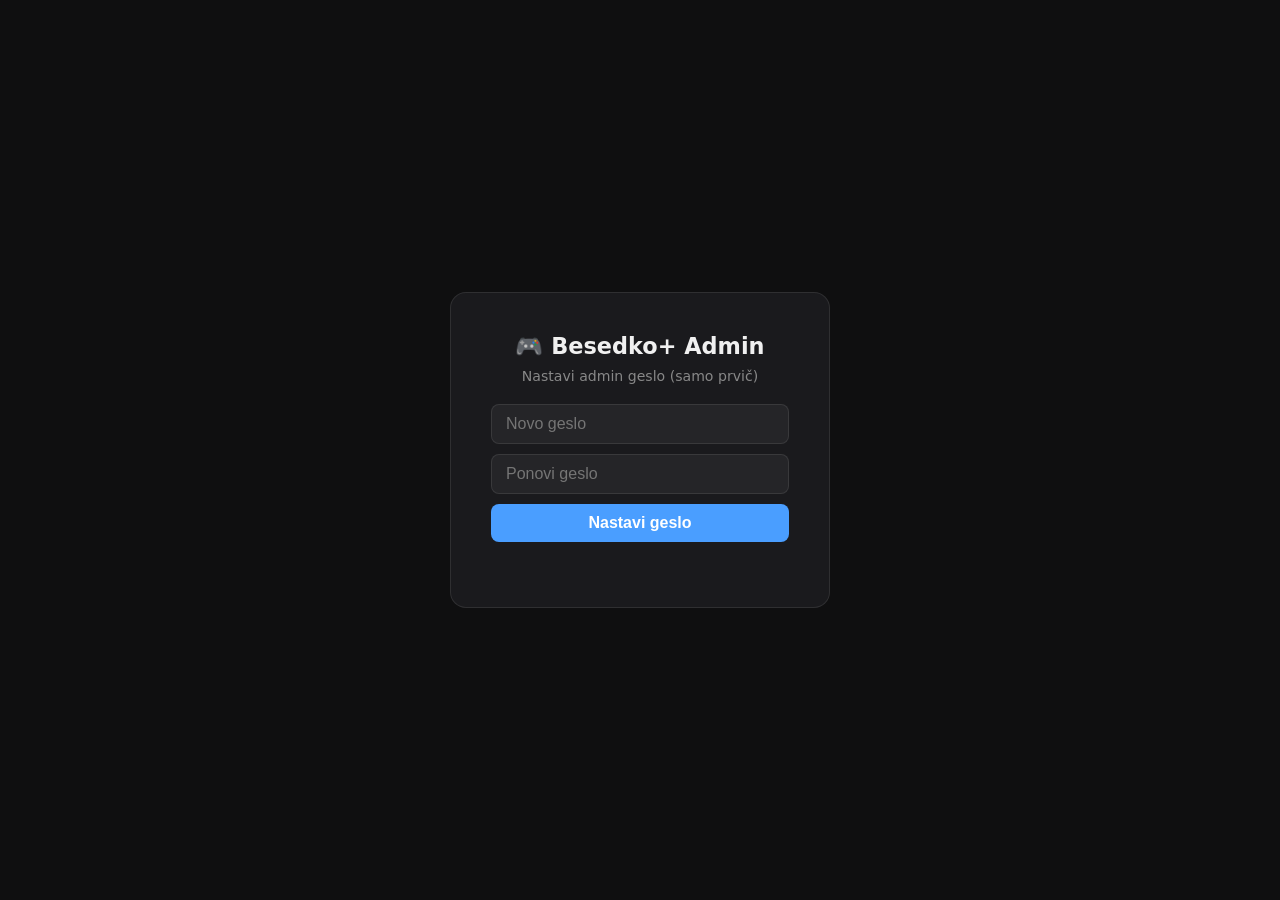
<file: admin.html>
<!doctype html>
<html lang="sl">
<head>
  <meta charset="UTF-8" />
  <meta name="viewport" content="width=device-width,initial-scale=1" />
  <title>Besedko+ Admin</title>
  <style>
    :root {
      --bg:     #0f0f10;
      --bg-2:   #1a1a1d;
      --bg-3:   #252528;
      --border: rgba(255,255,255,0.09);
      --text:   #f0f0f0;
      --muted:  #888;
      --green:  #6aaa64;
      --yellow: #c9a227;
      --red:    #e05c5c;
      --blue:   #4a9eff;
    }
    *, *::before, *::after { box-sizing: border-box; margin: 0; padding: 0; }
    body { background: var(--bg); color: var(--text); font-family: system-ui, sans-serif; font-size: 14px; min-height: 100vh; }
    a { color: var(--blue); text-decoration: none; }
    a:hover { text-decoration: underline; }

    /* ── Login ── */
    #login-screen {
      display: flex; align-items: center; justify-content: center;
      min-height: 100vh;
    }
    .login-card {
      background: var(--bg-2); border: 1px solid var(--border); border-radius: 16px;
      padding: 40px; width: min(380px, 90vw); text-align: center;
    }
    .login-card h1 { font-size: 1.4rem; margin-bottom: 8px; }
    .login-card p { color: var(--muted); margin-bottom: 20px; font-size: 0.88rem; }
    .login-card input[type=password] {
      width: 100%; padding: 10px 14px; background: var(--bg-3);
      border: 1px solid var(--border); border-radius: 8px; color: var(--text);
      font-size: 1rem; margin-bottom: 10px; outline: none;
    }
    .login-card input[type=password]:focus { border-color: var(--blue); }
    .btn-primary {
      width: 100%; padding: 10px; background: var(--blue); color: #fff;
      border: none; border-radius: 8px; font-size: 1rem; font-weight: 600;
      cursor: pointer; transition: opacity 150ms;
    }
    .btn-primary:hover { opacity: 0.85; }
    .error-msg { color: var(--red); font-size: 0.82rem; margin-top: 10px; min-height: 1.2em; }
    .reset-link { display: block; margin-top: 14px; font-size: 0.8rem; color: var(--muted); cursor: pointer; }
    .reset-link:hover { color: var(--text); }

    /* ── Layout ── */
    #dashboard { display: none; flex-direction: column; min-height: 100vh; }
    #dashboard.visible { display: flex; }

    header.admin-header {
      position: sticky; top: 0; z-index: 10;
      background: rgba(15,15,16,0.95); backdrop-filter: blur(10px);
      border-bottom: 1px solid var(--border);
      display: flex; align-items: center; justify-content: space-between;
      padding: 12px 24px; gap: 12px;
    }
    .admin-title { font-size: 1.1rem; font-weight: 800; white-space: nowrap; }
    .header-right { display: flex; align-items: center; gap: 10px; }
    .last-updated { font-size: 0.75rem; color: var(--muted); }
    .btn-sm {
      padding: 5px 12px; border: 1px solid var(--border); background: var(--bg-3);
      color: var(--text); border-radius: 6px; cursor: pointer; font-size: 0.82rem;
      transition: background 150ms;
    }
    .btn-sm:hover { background: rgba(255,255,255,0.12); }
    .btn-sm.danger { border-color: var(--red); color: var(--red); }
    .btn-sm.danger:hover { background: rgba(224,92,92,0.12); }

    main.admin-main { padding: 20px 24px; flex: 1; }

    /* ── Cards ── */
    .cards-grid {
      display: grid;
      grid-template-columns: repeat(auto-fill, minmax(140px, 1fr));
      gap: 12px; margin-bottom: 20px;
    }
    .stat-card {
      background: var(--bg-2); border: 1px solid var(--border); border-radius: 12px;
      padding: 14px 16px;
    }
    .stat-card strong { display: block; font-size: 1.9rem; font-weight: 800; line-height: 1; }
    .stat-card span { display: block; font-size: 0.72rem; color: var(--muted); margin-top: 4px; }
    .stat-card.green strong { color: var(--green); }
    .stat-card.yellow strong { color: var(--yellow); }
    .stat-card.blue strong { color: var(--blue); }

    /* ── Section header ── */
    .section-header {
      display: flex; align-items: center; justify-content: space-between;
      margin-bottom: 10px; margin-top: 24px;
    }
    .section-header h2 { font-size: 0.85rem; text-transform: uppercase; letter-spacing: 0.08em; color: var(--muted); }

    /* ── Filters ── */
    .filter-bar {
      display: flex; gap: 6px; align-items: center; flex-wrap: wrap;
      margin-bottom: 10px;
    }
    .filter-btn {
      padding: 4px 12px; border: 1px solid var(--border); background: var(--bg-3);
      color: var(--muted); border-radius: 99px; cursor: pointer; font-size: 0.8rem;
      transition: all 150ms;
    }
    .filter-btn.active, .filter-btn:hover { background: var(--blue); color: #fff; border-color: var(--blue); }
    #search {
      margin-left: auto; padding: 4px 10px; background: var(--bg-3);
      border: 1px solid var(--border); border-radius: 6px; color: var(--text);
      font-size: 0.82rem; outline: none; width: 180px;
    }
    #search:focus { border-color: var(--blue); }

    /* ── Tables ── */
    .table-wrap { overflow-x: auto; border-radius: 10px; border: 1px solid var(--border); }
    table { width: 100%; border-collapse: collapse; font-size: 0.82rem; }
    thead th {
      padding: 10px 12px; background: var(--bg-2); text-align: left;
      font-size: 0.72rem; text-transform: uppercase; letter-spacing: 0.06em;
      color: var(--muted); border-bottom: 1px solid var(--border);
      white-space: nowrap; cursor: pointer; user-select: none;
    }
    thead th:hover { color: var(--text); }
    thead th.sort-asc::after { content: " ↑"; }
    thead th.sort-desc::after { content: " ↓"; }
    tbody tr { border-bottom: 1px solid var(--border); transition: background 100ms; }
    tbody tr:last-child { border-bottom: none; }
    tbody tr:hover { background: rgba(255,255,255,0.03); }
    tbody td { padding: 9px 12px; vertical-align: middle; }
    .mono { font-family: monospace; letter-spacing: 0.05em; font-size: 0.88rem; }

    /* ── Badges ── */
    .badge {
      display: inline-block; padding: 2px 8px; border-radius: 99px;
      font-size: 0.72rem; font-weight: 700; white-space: nowrap;
    }
    .badge-waiting  { background: rgba(201,162,39,0.18); color: var(--yellow); }
    .badge-playing  { background: rgba(106,170,100,0.18); color: var(--green); }
    .badge-done     { background: rgba(255,255,255,0.06); color: var(--muted); }

    /* ── Players chip list ── */
    .player-chips { display: flex; flex-wrap: wrap; gap: 3px; }
    .player-chip {
      padding: 2px 7px; background: var(--bg-3); border: 1px solid var(--border);
      border-radius: 99px; font-size: 0.72rem; white-space: nowrap;
    }
    .player-chip.host { border-color: var(--yellow); color: var(--yellow); }
    .pending-count { color: var(--muted); font-size: 0.72rem; margin-left: 2px; }

    /* ── Charts ── */
    .charts-row { display: grid; grid-template-columns: repeat(auto-fill, minmax(260px, 1fr)); gap: 12px; margin-top: 24px; }
    .chart-card {
      background: var(--bg-2); border: 1px solid var(--border); border-radius: 12px; padding: 16px;
    }
    .chart-card h3 { font-size: 0.78rem; text-transform: uppercase; letter-spacing: 0.07em; color: var(--muted); margin-bottom: 12px; }
    .bar-row { display: flex; align-items: center; gap: 8px; margin-bottom: 5px; }
    .bar-label { font-size: 0.76rem; width: 100px; flex-shrink: 0; white-space: nowrap; overflow: hidden; text-overflow: ellipsis; }
    .bar-wrap { flex: 1; height: 16px; background: var(--bg-3); border-radius: 3px; overflow: hidden; }
    .bar-fill { height: 100%; background: var(--blue); border-radius: 3px; transition: width 0.4s; min-width: 2px; }
    .bar-val { font-size: 0.72rem; color: var(--muted); width: 28px; text-align: right; }

    /* ── Empty state ── */
    .empty { padding: 32px; text-align: center; color: var(--muted); font-size: 0.88rem; }

    /* ── Feedback ── */
    .badge-new  { background: rgba(224,92,92,0.18); color: var(--red); }
    .badge-done { background: rgba(106,170,100,0.18); color: var(--green); }
    .feedback-text { max-width: 340px; white-space: pre-wrap; word-break: break-word; }
    .btn-action {
      padding: 3px 10px; border-radius: 6px; border: 1px solid var(--border);
      background: var(--bg-3); color: var(--text); cursor: pointer;
      font-size: 0.75rem; white-space: nowrap;
    }
    .btn-action:hover { background: rgba(255,255,255,0.1); }
    .btn-action.accept { border-color: var(--green); color: var(--green); }
    .btn-action.accept:hover { background: rgba(106,170,100,0.12); }

    /* ── Loader ── */
    .loader { display: inline-block; width: 16px; height: 16px; border: 2px solid var(--border); border-top-color: var(--blue); border-radius: 50%; animation: spin 0.7s linear infinite; }
    @keyframes spin { to { transform: rotate(360deg); } }

    /* ── Expand row ── */
    .expand-row td { padding: 0; }
    .expand-inner {
      padding: 10px 16px; background: rgba(255,255,255,0.02);
      border-top: 1px solid var(--border); font-size: 0.8rem;
      display: grid; grid-template-columns: repeat(auto-fill, minmax(200px, 1fr)); gap: 8px;
    }
    .expand-group { display: flex; flex-direction: column; gap: 2px; }
    .expand-key { font-size: 0.7rem; color: var(--muted); text-transform: uppercase; letter-spacing: 0.05em; }
    .expand-val { font-size: 0.82rem; }
    .expand-player-row { display: flex; gap: 8px; align-items: center; margin-bottom: 3px; }

    /* ── Refresh indicator ── */
    .refresh-dot { display: inline-block; width: 7px; height: 7px; border-radius: 50%; background: var(--green); margin-right: 5px; animation: pulse 2s infinite; }
    @keyframes pulse { 0%,100%{opacity:1} 50%{opacity:0.3} }
  </style>
</head>
<body>

<!-- ─── Login ──────────────────────────────── -->
<div id="login-screen">
  <div class="login-card">
    <h1>🎮 Besedko+ Admin</h1>

    <div id="setup-form" hidden>
      <p>Nastavi admin geslo (samo prvič)</p>
      <input type="password" id="setup-pw"  placeholder="Novo geslo" autocomplete="new-password" />
      <input type="password" id="setup-pw2" placeholder="Ponovi geslo" autocomplete="new-password" />
      <button class="btn-primary" id="setup-btn">Nastavi geslo</button>
      <div class="error-msg" id="setup-error"></div>
    </div>

    <div id="login-form" hidden>
      <p>Vstopi v admin ploščo</p>
      <input type="password" id="login-pw" placeholder="Geslo" autocomplete="current-password" />
      <button class="btn-primary" id="login-btn">Vstopi</button>
      <div class="error-msg" id="login-error"></div>
      <span class="reset-link" id="reset-link">Pozabil geslo? Ponastavi</span>
    </div>
  </div>
</div>

<!-- ─── Dashboard ──────────────────────────── -->
<div id="dashboard">
  <header class="admin-header">
    <div class="admin-title">🎮 Besedko+ Admin</div>
    <div class="header-right">
      <span class="last-updated" id="last-updated"></span>
      <button class="btn-sm" id="refresh-btn">⟳ Osveži</button>
      <button class="btn-sm danger" id="logout-btn">Odjava</button>
    </div>
  </header>

  <main class="admin-main">

    <!-- Overview cards -->
    <div class="cards-grid">
      <div class="stat-card green"><strong id="c-active">—</strong><span>Aktivne sobe</span></div>
      <div class="stat-card green"><strong id="c-playing">—</strong><span>Igre v teku</span></div>
      <div class="stat-card yellow"><strong id="c-waiting">—</strong><span>Čaka na igralce</span></div>
      <div class="stat-card"><strong id="c-today">—</strong><span>Sobe danes</span></div>
      <div class="stat-card"><strong id="c-total">—</strong><span>Skupaj sob</span></div>
      <div class="stat-card blue"><strong id="c-players">—</strong><span>Aktivnih igralcev</span></div>
      <div class="stat-card blue"><strong id="c-users">—</strong><span>Registriranih</span></div>
      <div class="stat-card"><strong id="c-games-played">—</strong><span>Skupaj odigranih iger</span></div>
      <div class="stat-card yellow"><strong id="c-feedback-new">—</strong><span>Novo povratnih info</span></div>
    </div>

    <!-- Rooms section -->
    <div class="section-header">
      <h2><span class="refresh-dot"></span>Sobe</h2>
      <button class="btn-sm" id="export-btn">⬇ Izvozi CSV</button>
    </div>
    <div class="filter-bar">
      <button class="filter-btn active" data-filter="all">Vse</button>
      <button class="filter-btn" data-filter="waiting">Čaka</button>
      <button class="filter-btn" data-filter="playing">Igra</button>
      <button class="filter-btn" data-filter="done">Končano</button>
      <button class="filter-btn" data-filter="recent">Zadnjih 24h</button>
      <input type="text" id="search" placeholder="Išči sobo, ime..." />
    </div>
    <div class="table-wrap">
      <table>
        <thead>
          <tr>
            <th data-col="code">Koda</th>
            <th data-col="status">Status</th>
            <th data-col="topic">Tema</th>
            <th data-col="mode">Način</th>
            <th data-col="word">Beseda</th>
            <th data-col="players">Igralci</th>
            <th data-col="pending">Čaka</th>
            <th data-col="created">Ustvarjena</th>
            <th data-col="age">Pred</th>
          </tr>
        </thead>
        <tbody id="rooms-tbody"></tbody>
      </table>
    </div>
    <div id="rooms-empty" class="empty" hidden>Ni sob</div>
    <div id="rooms-loader" class="empty"><span class="loader"></span></div>

    <!-- Charts -->
    <div class="charts-row">
      <div class="chart-card">
        <h3>Teme</h3>
        <div id="chart-topics"></div>
      </div>
      <div class="chart-card">
        <h3>Načini igre</h3>
        <div id="chart-modes"></div>
      </div>
      <div class="chart-card">
        <h3>Aktivnost (zadnjih 24h)</h3>
        <div id="chart-hours"></div>
      </div>
      <div class="chart-card">
        <h3>Dolžina besede</h3>
        <div id="chart-lengths"></div>
      </div>
    </div>

    <!-- Users section -->
    <div id="users-section" hidden>
      <div class="section-header" style="margin-top:28px">
        <h2>Registrirani uporabniki</h2>
      </div>
      <div class="table-wrap">
        <table>
          <thead>
            <tr>
              <th>UID</th>
              <th>Nick / Ime</th>
              <th>Odigrane</th>
              <th>Zmage</th>
              <th>Win rate</th>
              <th>Niz</th>
              <th>Best niz</th>
              <th>Najljubši način</th>
              <th>Premium</th>
            </tr>
          </thead>
          <tbody id="users-tbody"></tbody>
        </table>
      </div>
    </div>

    <!-- Feedback section -->
    <div class="section-header" style="margin-top:28px">
      <h2>💬 Povratne informacije</h2>
    </div>
    <div class="filter-bar">
      <button class="filter-btn active" data-fb-filter="all">Vse</button>
      <button class="filter-btn" data-fb-filter="bug">🐛 Napake</button>
      <button class="filter-btn" data-fb-filter="word">📝 Besede</button>
      <button class="filter-btn" data-fb-filter="new">🔴 Novo</button>
      <button class="filter-btn" data-fb-filter="done">✓ Obravnavano</button>
    </div>
    <div class="table-wrap">
      <table>
        <thead>
          <tr>
            <th>Tip</th>
            <th>Vsebina</th>
            <th>Čas</th>
            <th>Status</th>
            <th>Akcija</th>
          </tr>
        </thead>
        <tbody id="feedback-tbody"></tbody>
      </table>
    </div>
    <div id="feedback-empty" class="empty" hidden>Ni povratnih informacij</div>
    <div id="feedback-loader" class="empty"><span class="loader"></span></div>

  </main>
</div>

<script>
const FIREBASE_URL = "https://besedko-c9763-default-rtdb.europe-west1.firebasedatabase.app";
const HASH_KEY     = "ba_h";     // localStorage key for password hash
const AUTH_KEY     = "ba_auth";  // sessionStorage key for session

// ── Password helpers ──────────────────────────────────
async function sha256(str) {
  const buf = await crypto.subtle.digest("SHA-256", new TextEncoder().encode(str));
  return [...new Uint8Array(buf)].map(x => x.toString(16).padStart(2, "0")).join("");
}

// ── DOM helpers ───────────────────────────────────────
const $ = id => document.getElementById(id);
function show(el) { if (el) el.hidden = false; }
function hide(el) { if (el) el.hidden = true; }

// ── Auth flow ─────────────────────────────────────────
function initAuth() {
  const storedHash = localStorage.getItem(HASH_KEY);
  const session    = sessionStorage.getItem(AUTH_KEY);

  if (session === "1" && storedHash) { enterDashboard(); return; }

  $("login-screen").style.display = "";
  if (!storedHash) {
    show($("setup-form"));
  } else {
    show($("login-form"));
    $("login-pw").focus();
    $("login-pw").addEventListener("keydown", e => { if (e.key === "Enter") doLogin(); });
  }

  $("setup-btn").addEventListener("click", doSetup);
  $("setup-pw2").addEventListener("keydown", e => { if (e.key === "Enter") doSetup(); });
  $("login-btn").addEventListener("click", doLogin);
  $("reset-link").addEventListener("click", () => {
    if (confirm("Izbriši shranjeno geslo? Moral boš nastaviti novo.")) {
      localStorage.removeItem(HASH_KEY);
      location.reload();
    }
  });
}

async function doSetup() {
  const pw  = $("setup-pw").value;
  const pw2 = $("setup-pw2").value;
  if (pw.length < 4)    { $("setup-error").textContent = "Geslo mora biti vsaj 4 znake."; return; }
  if (pw !== pw2)        { $("setup-error").textContent = "Gesli se ne ujemata."; return; }
  localStorage.setItem(HASH_KEY, await sha256(pw));
  sessionStorage.setItem(AUTH_KEY, "1");
  enterDashboard();
}

async function doLogin() {
  const pw   = $("login-pw").value;
  const hash = await sha256(pw);
  if (hash !== localStorage.getItem(HASH_KEY)) {
    $("login-error").textContent = "Napačno geslo.";
    $("login-pw").select();
    return;
  }
  sessionStorage.setItem(AUTH_KEY, "1");
  enterDashboard();
}

function doLogout() {
  sessionStorage.removeItem(AUTH_KEY);
  location.reload();
}

// ── Dashboard ─────────────────────────────────────────
let allRooms    = {};
let allUsers    = {};
let filterState = "all";
let searchStr   = "";
let sortCol     = "created";
let sortDir     = -1; // -1 = desc

function enterDashboard() {
  $("login-screen").style.display = "none";
  $("dashboard").classList.add("visible");
  $("refresh-btn").addEventListener("click", loadData);
  $("logout-btn").addEventListener("click", doLogout);
  $("export-btn").addEventListener("click", exportCSV);
  $("search").addEventListener("input", e => { searchStr = e.target.value.toLowerCase(); renderRooms(); });

  document.querySelectorAll(".filter-btn").forEach(btn => {
    btn.addEventListener("click", () => {
      document.querySelectorAll(".filter-btn").forEach(b => b.classList.remove("active"));
      btn.classList.add("active");
      filterState = btn.dataset.filter;
      renderRooms();
    });
  });

  document.querySelectorAll("thead th[data-col]").forEach(th => {
    th.addEventListener("click", () => {
      const col = th.dataset.col;
      if (sortCol === col) sortDir *= -1; else { sortCol = col; sortDir = -1; }
      document.querySelectorAll("thead th").forEach(t => t.classList.remove("sort-asc","sort-desc"));
      th.classList.add(sortDir === 1 ? "sort-asc" : "sort-desc");
      renderRooms();
    });
  });

  // Mark created col as default sort
  document.querySelector(`th[data-col="created"]`)?.classList.add("sort-desc");

  loadData();
  // Auto-refresh every 30s
  setInterval(loadData, 30_000);
}

async function loadData() {
  try {
    show($("rooms-loader")); hide($("rooms-empty"));
    const [roomsRes, usersRes] = await Promise.all([
      fetch(`${FIREBASE_URL}/rooms.json`),
      fetch(`${FIREBASE_URL}/users.json`).catch(() => null),
    ]);

    allRooms = roomsRes.ok ? (await roomsRes.json() || {}) : {};
    if (usersRes?.ok) allUsers = (await usersRes.json() || {});

    $("last-updated").textContent = "Posodobljeno: " + new Date().toLocaleTimeString("sl-SI");
    hide($("rooms-loader"));

    renderCards();
    renderRooms();
    renderCharts();
    renderUsers();
    loadFeedback();
  } catch (e) {
    hide($("rooms-loader"));
    $("last-updated").textContent = "Napaka: " + e.message;
  }
}

// ── Room helpers ──────────────────────────────────────
function roomList() {
  return Object.entries(allRooms).map(([code, r]) => ({ code, ...r }));
}

function relTime(ts) {
  if (!ts) return "—";
  const diff = Date.now() - ts;
  if (diff < 60_000)   return "pred " + Math.floor(diff / 1000) + "s";
  if (diff < 3_600_000) return "pred " + Math.floor(diff / 60_000) + "min";
  if (diff < 86_400_000) return "pred " + Math.floor(diff / 3_600_000) + "h";
  return "pred " + Math.floor(diff / 86_400_000) + "d";
}

function absTime(ts) {
  if (!ts) return "—";
  return new Date(ts).toLocaleString("sl-SI", { day:"2-digit", month:"2-digit", year:"2-digit", hour:"2-digit", minute:"2-digit" });
}

function duration(ts) {
  if (!ts) return "—";
  const s = Math.floor((Date.now() - ts) / 1000);
  const m = Math.floor(s / 60), h = Math.floor(m / 60);
  if (h > 0) return h + "h " + (m % 60) + "min";
  if (m > 0) return m + "min";
  return s + "s";
}

function modeLabel(mode) {
  const map = { classic:"Klasično", hard:"Težko 🔥", timeattack:"⏱ Čas", zen:"🧘 Zen",
                reveal:"👁 Razkrivanje", riddle:"🎭 Uganka", random:"🎲 Naključno" };
  return map[mode] || mode || "—";
}

function topicLabel(t) {
  const map = { mešano:"🌍 Mešano", živali:"🐾 Živali", hrana:"🍕 Hrana", šport:"⚽ Šport",
                narava:"🌿 Narava", glasba:"🎵 Glasba", filmi:"🎬 Filmi", known:"📖 Znano" };
  return map[t] || t || "—";
}

function getPlayers(r) { return r.players ? Object.entries(r.players) : []; }
function getPending(r) { return r.join_requests ? Object.keys(r.join_requests).length : 0; }

function rowValue(r, col) {
  const players = getPlayers(r);
  switch (col) {
    case "code":    return r.code;
    case "status":  return r.status;
    case "topic":   return r.topic || "";
    case "mode":    return r.game_config?.mode || "";
    case "word":    return r.game_config?.cols || 0;
    case "players": return players.length;
    case "pending": return getPending(r);
    case "created": return r.created_at || 0;
    case "age":     return r.created_at || 0;
    default: return "";
  }
}

// ── Render cards ──────────────────────────────────────
function renderCards() {
  const rooms   = roomList();
  const now     = Date.now();
  const today   = new Date().setHours(0,0,0,0);

  const active  = rooms.filter(r => r.status === "waiting" || r.status === "playing");
  const playing = rooms.filter(r => r.status === "playing");
  const waiting = rooms.filter(r => r.status === "waiting");
  const todayR  = rooms.filter(r => r.created_at >= today);
  const activePl = active.reduce((n, r) => n + getPlayers(r).length, 0);

  // Aggregate from user stats
  let totalGamesPlayed = 0;
  Object.values(allUsers).forEach(u => { totalGamesPlayed += u?.stats?.played || 0; });

  $("c-active").textContent   = active.length;
  $("c-playing").textContent  = playing.length;
  $("c-waiting").textContent  = waiting.length;
  $("c-today").textContent    = todayR.length;
  $("c-total").textContent    = rooms.length;
  $("c-players").textContent  = activePl;
  $("c-users").textContent    = Object.keys(allUsers).length || "—";
  $("c-games-played").textContent = totalGamesPlayed || "—";
}

// ── Render rooms table ────────────────────────────────
function renderRooms() {
  const tbody = $("rooms-tbody");
  const now   = Date.now();
  let rooms   = roomList();

  // Filter by status
  if (filterState === "waiting") rooms = rooms.filter(r => r.status === "waiting");
  else if (filterState === "playing") rooms = rooms.filter(r => r.status === "playing");
  else if (filterState === "done")   rooms = rooms.filter(r => r.status === "done");
  else if (filterState === "recent") rooms = rooms.filter(r => now - (r.created_at||0) < 86_400_000);

  // Search
  if (searchStr) {
    rooms = rooms.filter(r => {
      const pnames = getPlayers(r).map(([,p]) => (p.nickname||p.name||"").toLowerCase()).join(" ");
      return r.code?.toLowerCase().includes(searchStr)
          || (r.topic||"").toLowerCase().includes(searchStr)
          || (r.game_config?.mode||"").toLowerCase().includes(searchStr)
          || pnames.includes(searchStr);
    });
  }

  // Sort
  rooms.sort((a, b) => {
    const va = rowValue(a, sortCol), vb = rowValue(b, sortCol);
    return typeof va === "number" ? (va - vb) * sortDir
      : String(va).localeCompare(String(vb)) * sortDir;
  });

  if (!rooms.length) { tbody.innerHTML = ""; show($("rooms-empty")); return; }
  hide($("rooms-empty"));

  tbody.innerHTML = rooms.map(r => {
    const players = getPlayers(r);
    const pending = getPending(r);
    const host    = r.host;
    const cols    = r.game_config?.cols || "?";
    const rows    = r.game_config?.rows || "?";
    const status  = r.status || "unknown";
    const badgeClass = status === "playing" ? "badge-playing" : status === "waiting" ? "badge-waiting" : "badge-done";
    const statusLabel = status === "playing" ? "Igra" : status === "waiting" ? "Čaka" : "Končano";

    const playerChips = players.map(([sid, p]) => {
      const av   = p.avatar || "";
      const name = p.nickname || p.name || "?";
      return `<span class="player-chip${sid === host ? " host" : ""}" title="${sid}">${av} ${name}</span>`;
    }).join("");

    const pendingChip = pending > 0 ? `<span class="pending-count">(+${pending} čaka)</span>` : "";

    const expandId = "exp-" + r.code;

    return `<tr class="room-row" data-code="${r.code}" style="cursor:pointer">
      <td class="mono">${r.code}</td>
      <td><span class="badge ${badgeClass}">${statusLabel}</span></td>
      <td>${topicLabel(r.topic)}</td>
      <td>${modeLabel(r.game_config?.mode)}</td>
      <td style="color:var(--muted)">${cols} črk / ${rows} ugib.</td>
      <td><div class="player-chips">${playerChips}${pendingChip}</div></td>
      <td style="color:var(--muted)">${pending || "—"}</td>
      <td title="${absTime(r.created_at)}" style="color:var(--muted);white-space:nowrap">${absTime(r.created_at)}</td>
      <td style="color:var(--muted);white-space:nowrap">${relTime(r.created_at)}</td>
    </tr>
    <tr class="expand-row" id="${expandId}" hidden>
      <td colspan="9">
        <div class="expand-inner">
          <div class="expand-group">
            <span class="expand-key">Koda sobe</span>
            <span class="expand-val mono">${r.code}</span>
          </div>
          <div class="expand-group">
            <span class="expand-key">Status</span>
            <span class="expand-val">${status}</span>
          </div>
          <div class="expand-group">
            <span class="expand-key">Ustvarjena</span>
            <span class="expand-val">${absTime(r.created_at)}</span>
          </div>
          <div class="expand-group">
            <span class="expand-key">Trajanje</span>
            <span class="expand-val">${duration(r.created_at)}</span>
          </div>
          <div class="expand-group">
            <span class="expand-key">Tema / Način</span>
            <span class="expand-val">${topicLabel(r.topic)} · ${modeLabel(r.game_config?.mode)}</span>
          </div>
          <div class="expand-group">
            <span class="expand-key">Beseda / Ugibanja</span>
            <span class="expand-val">${cols} črk · ${rows} ugibanj</span>
          </div>
          <div class="expand-group" style="grid-column:1/-1">
            <span class="expand-key">Igralci (${players.length})</span>
            <div style="margin-top:4px">${players.map(([sid, p]) => {
              const av = p.avatar ? p.avatar + " " : "";
              const nm = p.nickname || p.name || "?";
              const ts = p.joinedAt || p.joined_at;
              return `<div class="expand-player-row">
                <span class="player-chip${sid === host ? " host" : ""}">${av}${nm}</span>
                <span style="color:var(--muted);font-size:0.72rem">${sid === host ? "host · " : ""}pridružen ${relTime(ts)}</span>
              </div>`;
            }).join("") || "<span style='color:var(--muted)'>Ni igralcev</span>"}</div>
          </div>
          ${pending ? `<div class="expand-group" style="grid-column:1/-1">
            <span class="expand-key">Čakajoče zahteve (${pending})</span>
            <div style="margin-top:4px">${Object.entries(r.join_requests||{}).map(([sid, req]) => {
              const av = req.avatar ? req.avatar + " " : "";
              const nm = req.nickname || req.name || "?";
              return `<div class="expand-player-row">
                <span class="player-chip">${av}${nm}</span>
                <span style="color:var(--muted);font-size:0.72rem">${relTime(req.at || req.requested_at)}</span>
              </div>`;
            }).join("")}</div>
          </div>` : ""}
        </div>
      </td>
    </tr>`;
  }).join("");

  // Expand on row click
  tbody.querySelectorAll(".room-row").forEach(row => {
    row.addEventListener("click", () => {
      const code = row.dataset.code;
      const expRow = $("exp-" + code);
      if (expRow) expRow.hidden = !expRow.hidden;
    });
  });
}

// ── Render charts ─────────────────────────────────────
function barChart(container, data) {
  if (!container) return;
  if (!data.length) { container.innerHTML = `<div style="color:var(--muted);font-size:0.8rem">Ni podatkov</div>`; return; }
  const max = Math.max(...data.map(d => d.v), 1);
  container.innerHTML = data.slice(0, 10).map(d =>
    `<div class="bar-row">
      <span class="bar-label" title="${d.k}">${d.k}</span>
      <div class="bar-wrap"><div class="bar-fill" style="width:${Math.round(d.v/max*100)}%"></div></div>
      <span class="bar-val">${d.v}</span>
    </div>`
  ).join("");
}

function renderCharts() {
  const rooms = roomList();

  // Topics
  const topicCount = {};
  rooms.forEach(r => { const t = r.topic || "neznano"; topicCount[t] = (topicCount[t]||0)+1; });
  barChart($("chart-topics"), Object.entries(topicCount).sort((a,b)=>b[1]-a[1]).map(([k,v])=>({ k: topicLabel(k), v })));

  // Modes
  const modeCount = {};
  rooms.forEach(r => { const m = r.game_config?.mode || "classic"; modeCount[m] = (modeCount[m]||0)+1; });
  barChart($("chart-modes"), Object.entries(modeCount).sort((a,b)=>b[1]-a[1]).map(([k,v])=>({ k: modeLabel(k), v })));

  // Activity by hour (last 24h)
  const now    = Date.now();
  const hourBuckets = Array.from({length:24}, (_,i)=> ({ k: i+"h", v: 0 }));
  rooms.forEach(r => {
    const age = now - (r.created_at||0);
    if (age < 86_400_000) {
      const h = new Date(r.created_at).getHours();
      hourBuckets[h].v++;
    }
  });
  barChart($("chart-hours"), hourBuckets);

  // Word length
  const lenCount = {};
  rooms.forEach(r => { const l = r.game_config?.cols||5; lenCount[l] = (lenCount[l]||0)+1; });
  barChart($("chart-lengths"), Object.entries(lenCount).sort((a,b)=>Number(a[0])-Number(b[0])).map(([k,v])=>({ k: k+" črk", v })));
}

// ── Render users ──────────────────────────────────────
function renderUsers() {
  const users = Object.entries(allUsers);
  if (!users.length) { hide($("users-section")); return; }
  show($("users-section"));

  const rows = users.map(([uid, u]) => {
    const s  = u?.stats || {};
    const pl = s.played || 0;
    const wi = s.wins || 0;
    const wr = pl > 0 ? Math.round(wi/pl*100) + "%" : "—";
    const bestMode = s.byMode
      ? Object.entries(s.byMode).sort((a,b)=>b[1].played-a[1].played)[0]?.[0]
      : null;
    return { uid, nick: u?.nickname || null, pl, wi, wr, streak: s.streak||0, best: s.bestStreak||0, bestMode, totalAll: pl, premium: !!u?.premium };
  }).sort((a,b) => b.pl - a.pl);

  $("users-tbody").innerHTML = rows.map(r =>
    `<tr>
      <td class="mono" title="${r.uid}" style="color:var(--muted)">${r.uid.slice(0,8)}…</td>
      <td style="font-weight:${r.nick ? '600' : '400'};color:${r.nick ? 'var(--text)' : 'var(--muted)'}">${r.nick ? escHtml(r.nick) : '—'}</td>
      <td>${r.pl}</td>
      <td>${r.wi}</td>
      <td>${r.wr}</td>
      <td>${r.streak}</td>
      <td>${r.best}</td>
      <td style="color:var(--muted)">${r.bestMode ? modeLabel(r.bestMode) : "—"}</td>
      <td>
        <button onclick="togglePremium('${r.uid}', ${r.premium})"
          style="padding:3px 10px;border-radius:6px;font-size:0.78rem;cursor:pointer;
                 background:${r.premium ? 'rgba(106,170,100,0.18)' : 'rgba(130,130,130,0.12)'};
                 border:1px solid ${r.premium ? 'var(--correct)' : 'var(--border)'};
                 color:${r.premium ? 'var(--correct)' : 'var(--text)'}">
          ${r.premium ? "⭐ Premium" : "Brez"}
        </button>
      </td>
    </tr>`
  ).join("");
}

async function togglePremium(uid, current) {
  const newVal = !current;
  try {
    await fetch(`${FIREBASE_URL}/users/${uid}/premium.json`, {
      method: "PUT",
      headers: { "Content-Type": "application/json" },
      body: JSON.stringify(newVal),
    });
    if (allUsers[uid]) allUsers[uid].premium = newVal;
    renderUsers();
  } catch (e) {
    alert("Napaka pri shranjevanju premium statusa: " + e.message);
  }
}

// ── Export CSV ────────────────────────────────────────
function exportCSV() {
  const rooms = roomList();
  const header = ["Koda","Status","Tema","Način","Dolžina","Ugibanja","Igralci","Čaka","Ustvarjena","Trajanje"];
  const csv = [header.join(","), ...rooms.map(r => [
    r.code,
    r.status,
    r.topic,
    r.game_config?.mode,
    r.game_config?.cols,
    r.game_config?.rows,
    getPlayers(r).length,
    getPending(r),
    absTime(r.created_at),
    duration(r.created_at),
  ].map(v => `"${v ?? ""}"`).join(","))].join("\n");

  const a   = document.createElement("a");
  a.href    = "data:text/csv;charset=utf-8," + encodeURIComponent(csv);
  a.download = "besedko-rooms-" + new Date().toISOString().slice(0,10) + ".csv";
  a.click();
}

// ── Feedback ──────────────────────────────────────────
let allFeedback   = {};
let fbFilter      = "all";

async function loadFeedback() {
  show($("feedback-loader")); hide($("feedback-empty"));
  try {
    const res = await fetch(`${FIREBASE_URL}/feedback.json`);
    allFeedback = res.ok ? (await res.json() || {}) : {};
    hide($("feedback-loader"));
    renderFeedback();
    // Update new count badge
    const newCount = Object.values(allFeedback).filter(f => !f.status || f.status === "new").length;
    $("c-feedback-new").textContent = newCount || "—";
  } catch (e) {
    hide($("feedback-loader"));
  }
}

function renderFeedback() {
  const tbody = $("feedback-tbody");
  let items = Object.entries(allFeedback)
    .map(([id, f]) => ({ id, ...f }))
    .sort((a, b) => (b.at || 0) - (a.at || 0));

  if (fbFilter === "bug")  items = items.filter(f => f.type === "bug");
  if (fbFilter === "word") items = items.filter(f => f.type === "word");
  if (fbFilter === "new")  items = items.filter(f => !f.status || f.status === "new");
  if (fbFilter === "done") items = items.filter(f => f.status === "done");

  if (!items.length) { tbody.innerHTML = ""; show($("feedback-empty")); return; }
  hide($("feedback-empty"));

  tbody.innerHTML = items.map(f => {
    const isBug  = f.type === "bug";
    const isDone = f.status === "done";
    const typeIcon = isBug ? "🐛 Napaka" : "📝 Beseda";
    const content  = isBug
      ? `<span class="feedback-text">${escHtml(f.text || "")}</span>`
      : `<strong>${escHtml(f.word || "")}</strong>${f.note ? `<br><span style="color:var(--muted);font-size:0.78rem">${escHtml(f.note)}</span>` : ""}`;
    const status   = isDone
      ? `<span class="badge badge-done">✓ Obravnavano</span>`
      : `<span class="badge badge-new">Novo</span>`;
    const actions = isDone
      ? `<button class="btn-action" onclick="setFbStatus('${f.id}','new')">↩ Ponastavi</button>`
      : `<button class="btn-action accept" onclick="setFbStatus('${f.id}','done')">✓ Obravnavano</button>`;
    return `<tr>
      <td style="white-space:nowrap">${typeIcon}</td>
      <td>${content}</td>
      <td style="color:var(--muted);white-space:nowrap;font-size:0.78rem">${absTime(f.at)}</td>
      <td>${status}</td>
      <td>${actions}</td>
    </tr>`;
  }).join("");
}

function escHtml(s) {
  return String(s).replace(/&/g,"&amp;").replace(/</g,"&lt;").replace(/>/g,"&gt;").replace(/"/g,"&quot;");
}

async function setFbStatus(id, status) {
  await fetch(`${FIREBASE_URL}/feedback/${id}/status.json`, {
    method: "PUT",
    headers: { "Content-Type": "application/json" },
    body: JSON.stringify(status),
  });
  if (allFeedback[id]) allFeedback[id].status = status;
  renderFeedback();
  const newCount = Object.values(allFeedback).filter(f => !f.status || f.status === "new").length;
  $("c-feedback-new").textContent = newCount || "—";
}

// Wire feedback filters
document.querySelectorAll("[data-fb-filter]").forEach(btn => {
  btn.addEventListener("click", () => {
    document.querySelectorAll("[data-fb-filter]").forEach(b => b.classList.remove("active"));
    btn.classList.add("active");
    fbFilter = btn.dataset.fbFilter;
    renderFeedback();
  });
});

// ── Boot ──────────────────────────────────────────────
initAuth();
</script>
</body>
</html>
</file>
